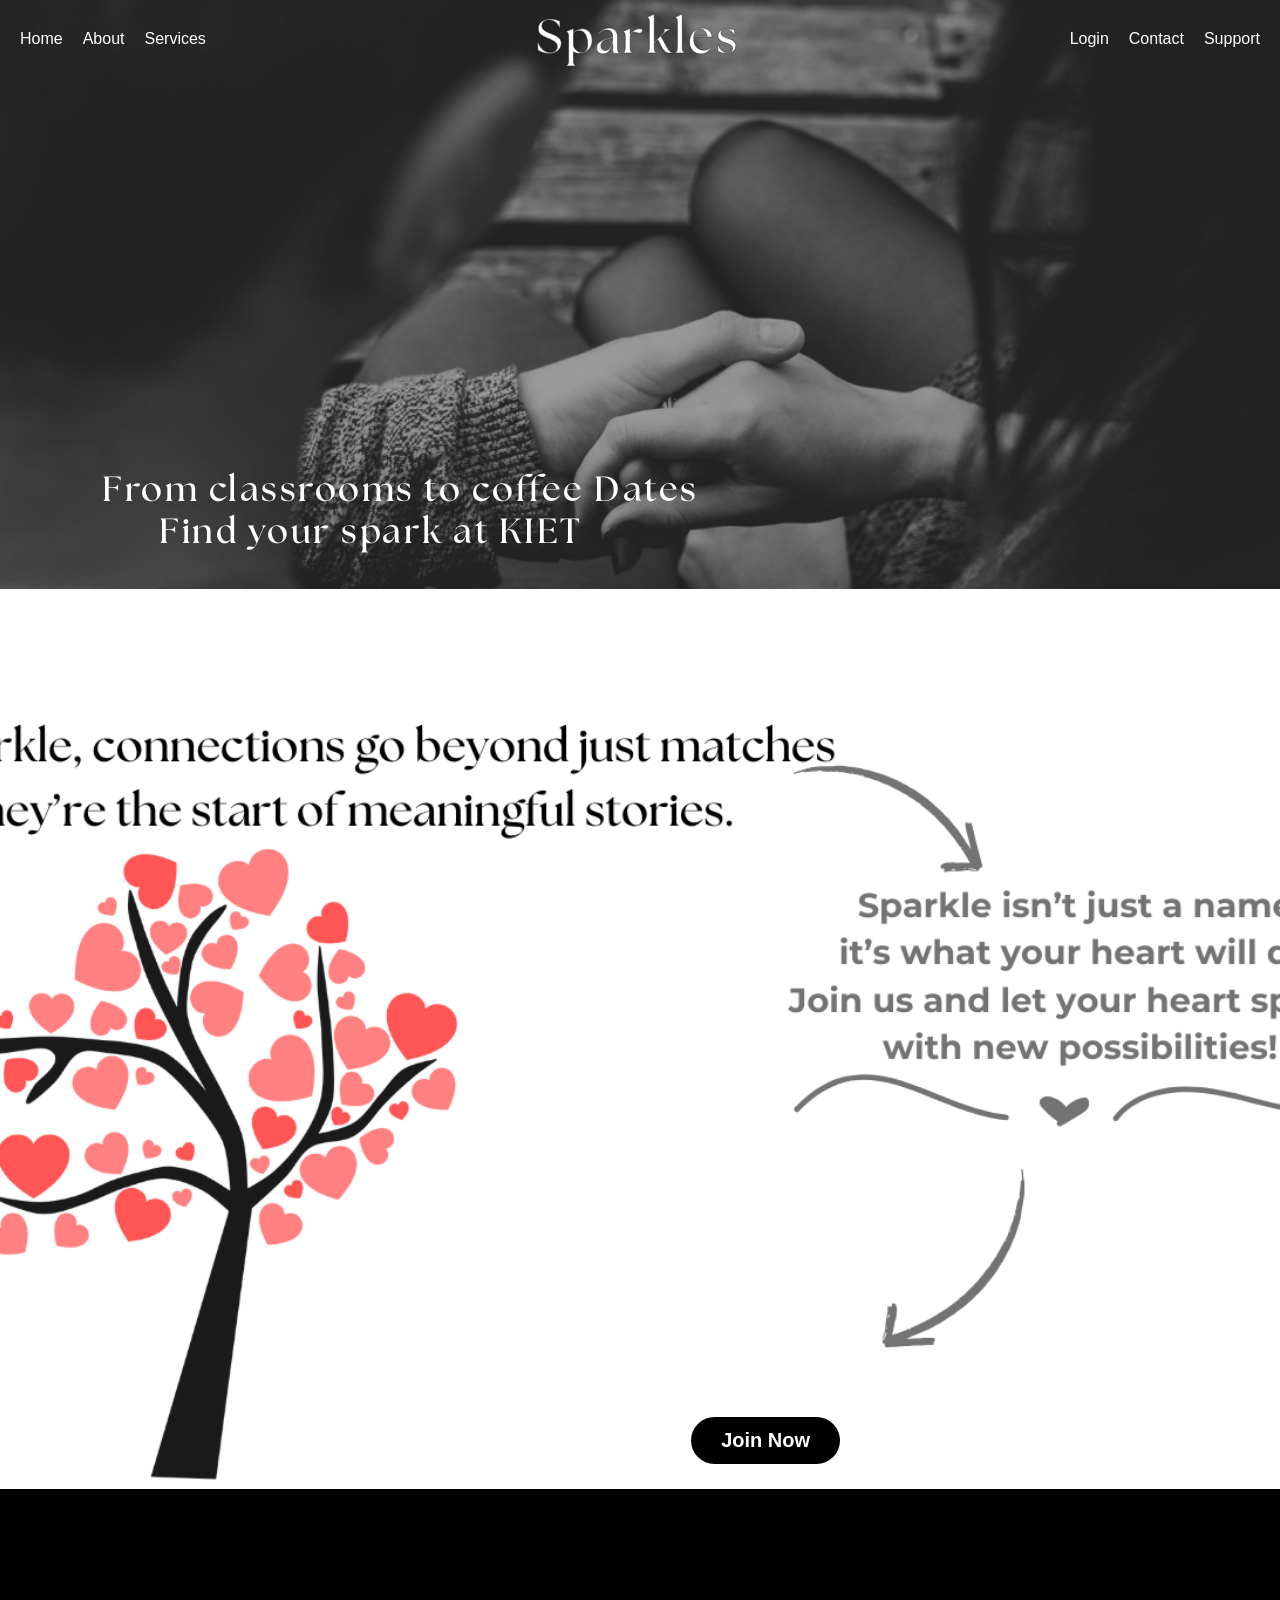
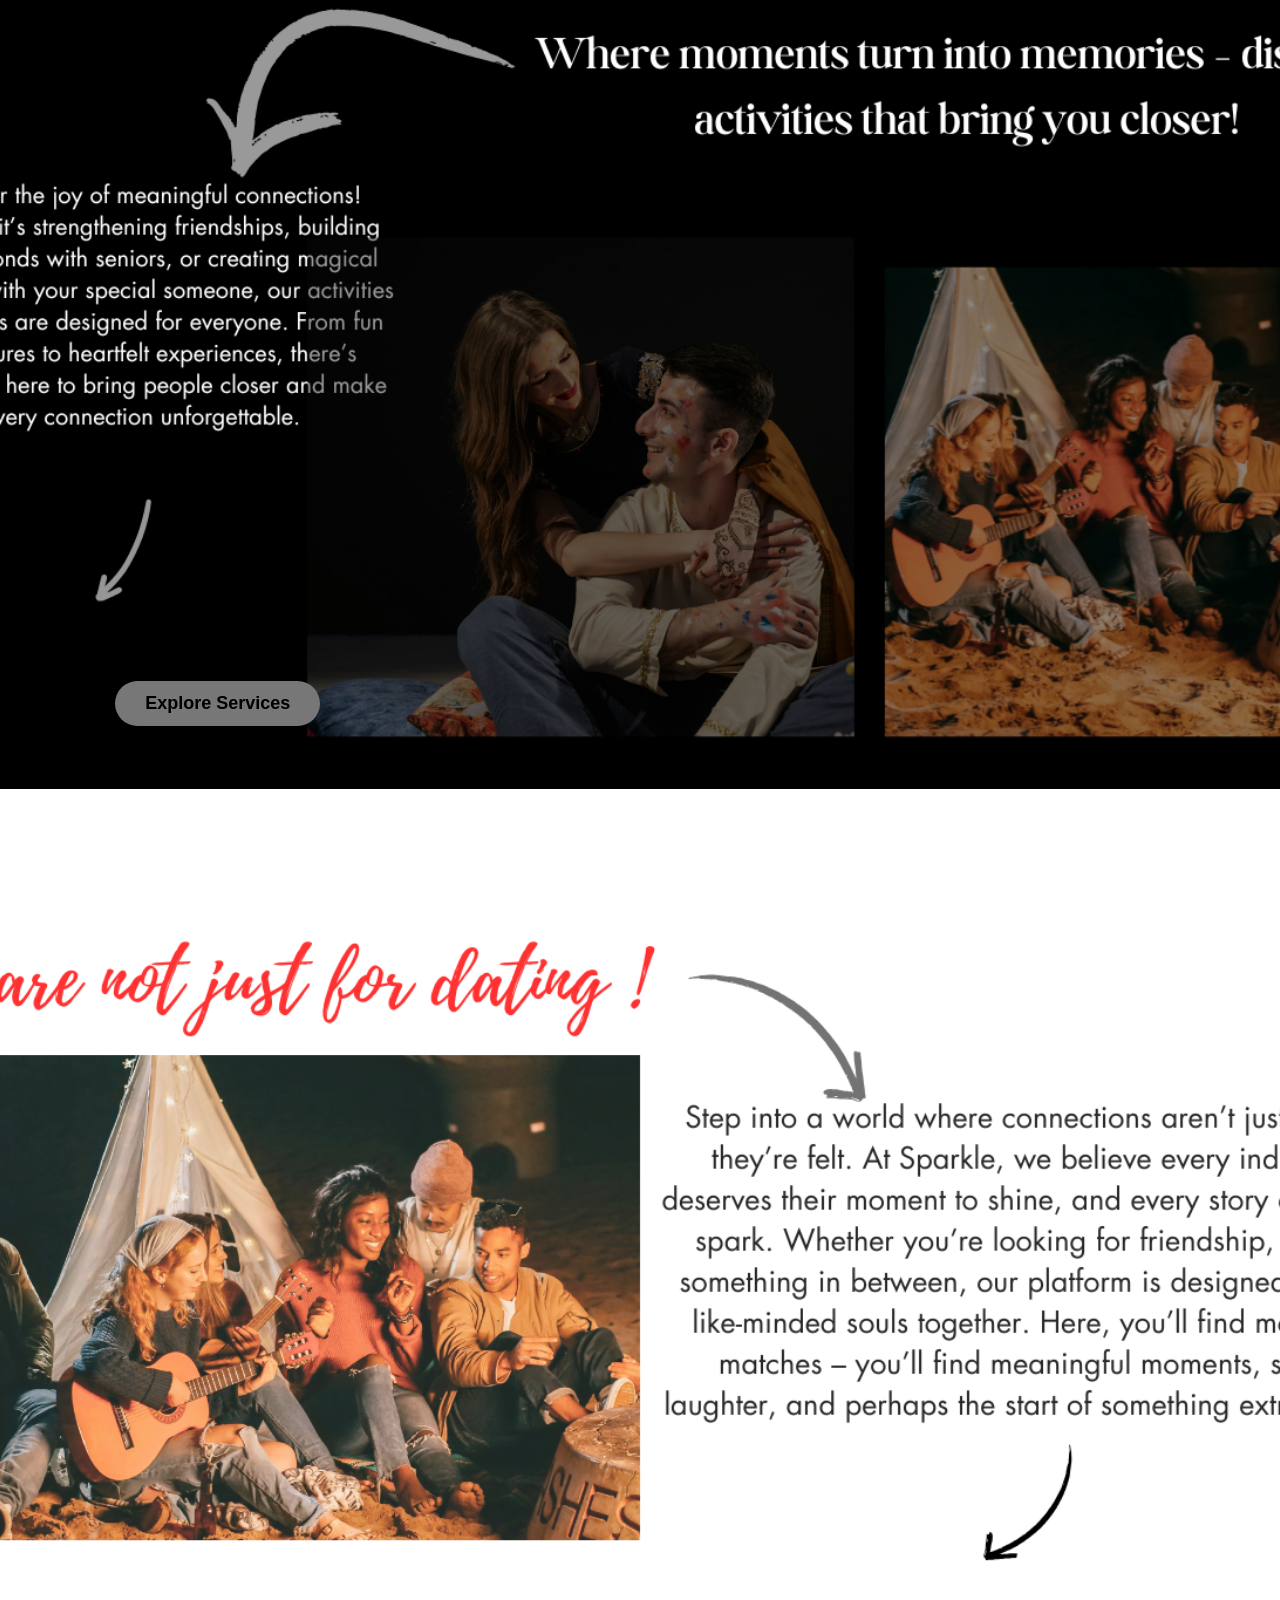
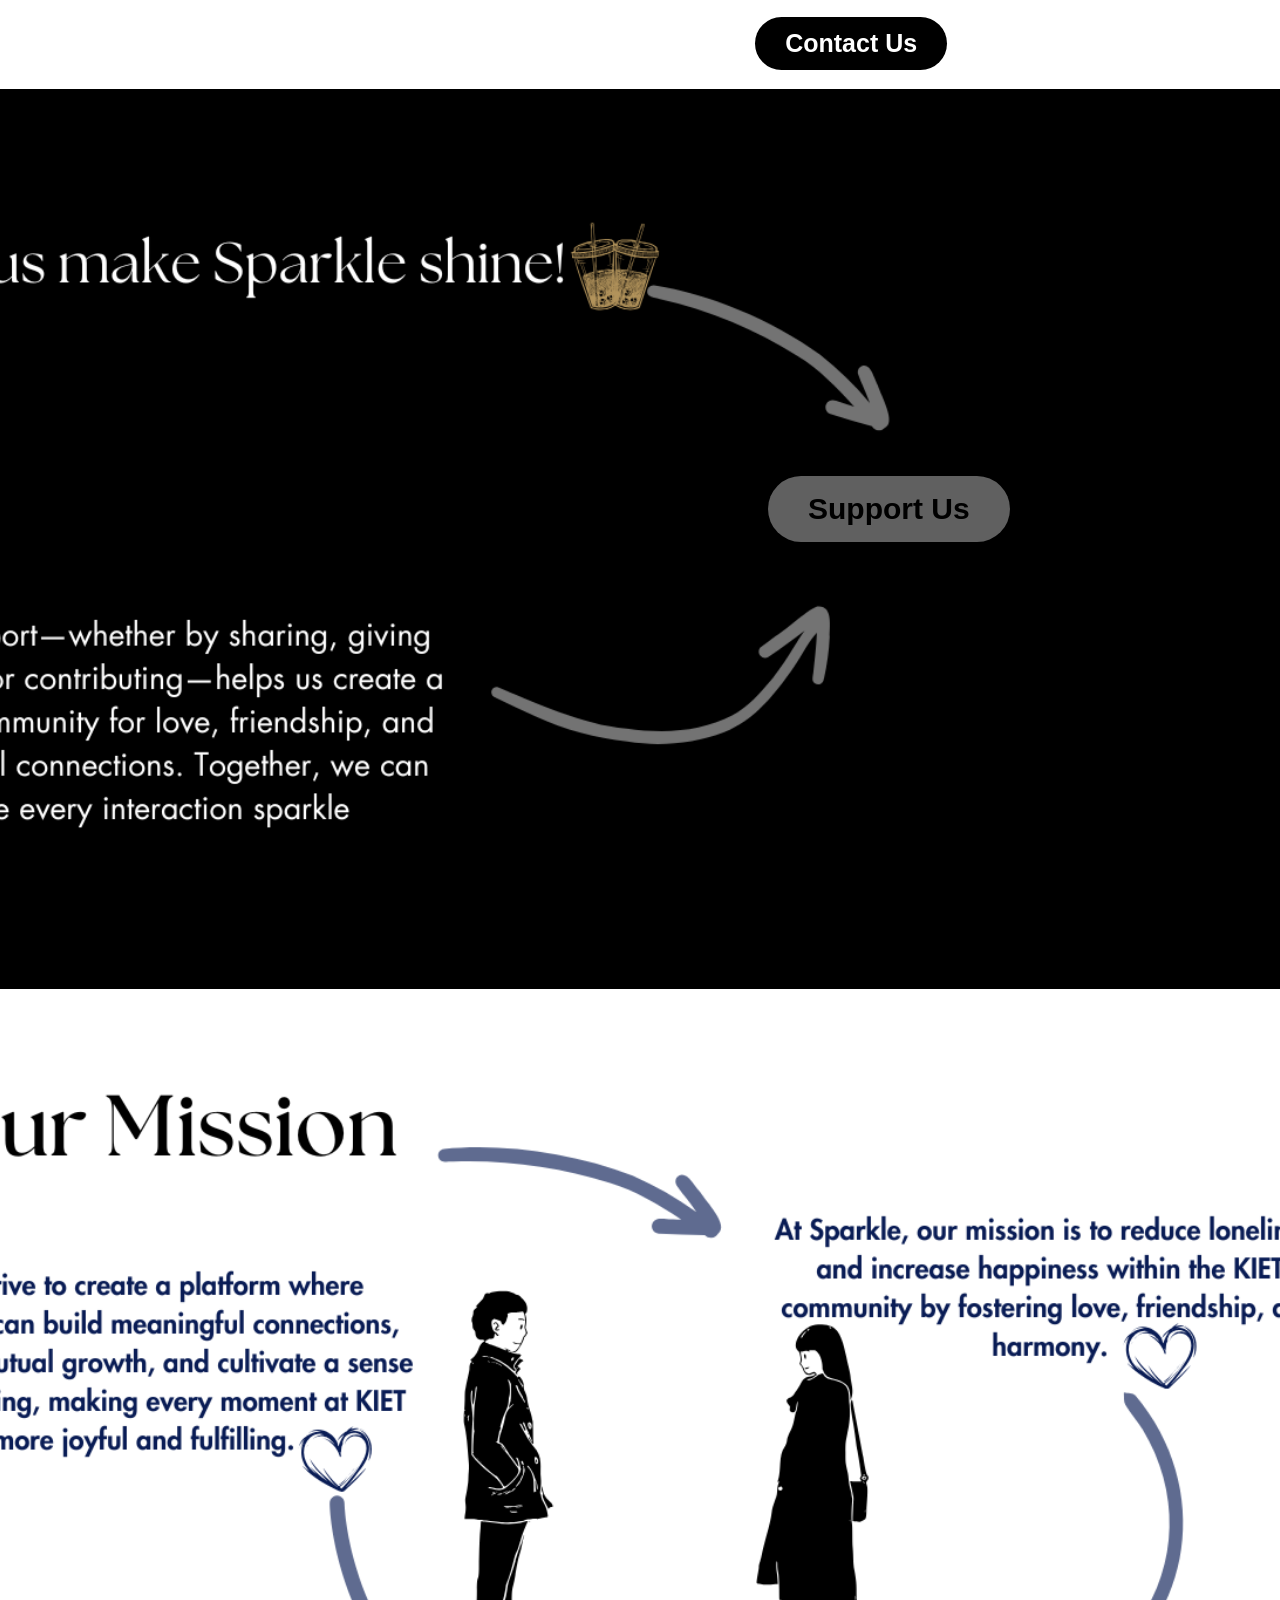
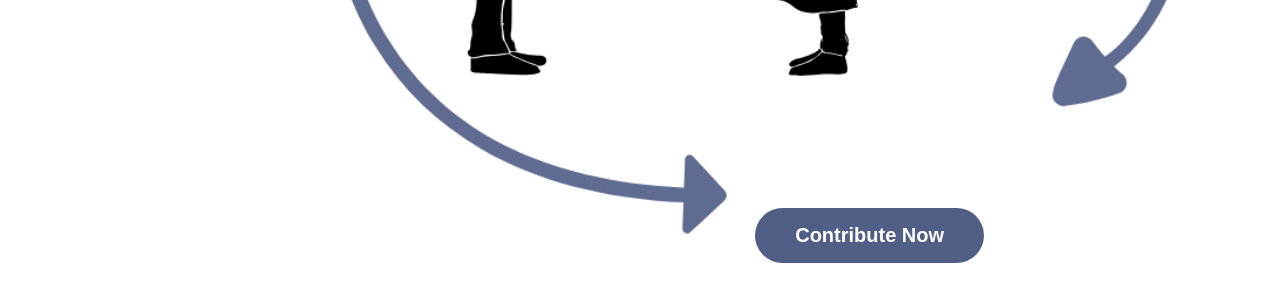
<file: try4.html>
<!DOCTYPE html>
<html lang="en">
<head>
  <meta charset="UTF-8">
  <meta name="viewport" content="width=device-width, initial-scale=1.0">
  <title>Sparkles</title>

  <!-- Link to the external CSS file -->
  <link rel="stylesheet" href="home.css">
</head>
<body>
  <!-- Navigation Bar -->
  <div class="navbar">
    <div class="nav-links">
      <a href="#home" class="nav-link">Home</a>
      <a href="#about" class="nav-link">About</a>
      <a href="#services" class="nav-link">Services</a>
    </div>
    <div class="logo">
      <a href="#home" class="logo-link">Sparkles</a>
    </div>
    <div class="nav-links">
      <a href="login/index.html" class="nav-link">Login</a>
      <a href="#contact" class="nav-link">Contact</a>
      <a href="#support" class="nav-link">Support</a>
    </div>
  </div>

  <!-- Main Content -->
  <div id="home" class="content">
    <p>From classrooms to coffee Dates<br>&nbsp;&nbsp;&nbsp;&nbsp;&nbsp;&nbsp;Find your spark at KIET</p>
  </div>

  <!-- Sections with Buttons -->
  <div id="about" class="about">
    <button class="section-button" id="about-button"><a href="login/index.html" class="logo-link">Join Now</a></button>
  </div>
  <div id="services" class="services">
    <button class="section-button" id="services-button">Explore Services</button>
  </div>
  <div id="contact" class="contact">
    <button class="section-button" id="contact-button">Contact Us</button>
  </div>
  <div id="support" class="support">
    <button class="section-button" id="support-button" onclick="window.open('https://sparkless-support.my.canva.site/support', '_blank')">Support Us</button>
  </div>
  <div id="contribute" class="contribute">
    <button class="section-button" id="contribute-button">Contribute Now</button>
  </div>

  <script src="script.js"></script>
</body>
</html>
</file>
<file: home.css>
@font-face {
    font-family: 'TheSeasons';
    src: url("Demo_Fonts/Fontspring-DEMO-theseasons-bd.otf") format('opentype');
    font-weight: normal;
    font-style: normal;
}

@font-face {
    font-family: 'Futura';
    src: url("C:/testing_dt/futura/Futura Other Fonts/FuturaOrtoLt-Light.ttf") format('truetype');
    font-weight: normal;
    font-style: normal;
}

html {
    scroll-behavior: smooth;
}

body {
    margin: 0;
    padding: 0;
    background-image: url("Home.png");
    background-size: cover;
    background-repeat: no-repeat;
    background-position: center;
    height: 100vh;
    font-family: Arial, sans-serif;
}

/* Navigation Bar Styling */
.navbar {
    position: fixed;
    top: 0;
    left: 0;
    width: 100%;
    background-color: transparent;
    z-index: 1000;
    display: flex; /* Flexbox layout */
    justify-content: space-between; /* Space items evenly */
    align-items: center;
    padding: 10px 20px;
    box-sizing: border-box;
    transition: background-color 0.3s ease;
}

.nav-links {
    display: flex;
    gap: 20px;
    margin: 0;
}

.nav-links a {
    color: white;
    text-decoration: none;
    font-size: 16px;
    transition: color 0.3s ease;
}

.nav-links a:hover {
    color: #9abbf3;
}

/* Logo Styling */
.logo {
    font-family: 'TheSeasons';
    font-size: 3rem;
    color: white;
    -webkit-text-stroke-width: 1px;
    -webkit-text-stroke-color: rgba(28, 39, 48, 0.5);
    font-weight: bold;
    letter-spacing: 2px;
    text-transform: capitalize;
    transition: color 0.3s ease, -webkit-text-stroke-color 0.3s ease;
}

.logo-link {
    text-decoration: none;
    color: inherit; /* Logo color will inherit from .logo */
}

/* Dark Mode Styling for Light Backgrounds */
.navbar.dark-mode {
    background-color: rgba(255, 255, 255, 0.95);
}

.navbar.dark-mode .nav-links a,
.navbar.dark-mode .logo-link {
    color: #333; /* Dark color for text */
}

.navbar.dark-mode .logo {
    -webkit-text-stroke-color: rgba(0, 0, 0, 0.3);
}

/* Page Section Styling */
 .about, .services, .contact, .support, .contribute {
    margin: 0;
    padding: 0;
    height: 100vh;
    background-size: cover;
    background-repeat: no-repeat;
    background-position: center;
    font-family: Arial, sans-serif;
}

.content {
  
    font-family: 'TheSeasons';
    color: white;
    text-align: left;
    padding-left: 8%;
    padding-top: 34%;
}

.content p {
    font-size: 35px;
    letter-spacing: 2.5px;
}

.about {
    background-image: url("web2.png");
}

.services {
    background-image: url("web4.png");
}

.contact {
    background-image: url("web5.png");
}

.support {
    background-image: url("support.png");
}

.contribute {
    background-image: url("contribute.png");
}

/* Button Styling for Each Section */
.section-button {
  background-color: #9abbf3; /* Light blue background */
  color: white;
  font-size: 18px;
  padding: 10px 20px;
  border: none;
  border-radius: 5px;
  cursor: pointer;
  transition: background-color 0.3s ease;
}

.section-button:hover {
  background-color: #7a99d4; /* Darker blue on hover */
}

/* Position buttons differently on each section */
#about-button {
  position: relative;
  top: 92%;
  left: 54%;
  padding: 12px 30px;
  background-color: black; /* Button background color */
  color: white; /* Text color */
  font-size: 20px; /* Text size */
  font-weight: bold;
  border: none;
  border-radius: 60px; /* Rounded corners */
  cursor: pointer;
  transition: background-color 0.3s ease, transform 0.3s ease; /* Smooth transition for background and scaling */
}

/* Hover Effect */
#about-button:hover {
  background-color: rgb(219, 96, 96); /* Change background color on hover */
  color: black; /* Change text color on hover */
  transform: scale(1.1); /* Slightly increase size for animation */
}



#services-button {
  position: relative;
  top: 88%;
  left: 9%;
  padding: 12px 30px;
  background-color: rgb(119, 119, 119); /* Button background color */
  color: rgb(0, 0, 0); /* Text color */
  font-size: 18px; /* Text size */
  font-weight: bold;
  border: none;
  border-radius: 60px; /* Rounded corners */
  cursor: pointer;
  transition: background-color 0.3s ease, transform 0.3s ease; /* Smooth transition for background and scaling */
}

/* Hover Effect */
#services-button:hover {
  background-color: #727476; /* Change background color on hover */
  color: black; /* Change text color on hover */
  transform: scale(1.1); /* Slightly increase size for animation */
}




#contact-button {
  position: relative;
  top: 92%;
  left: 59%;
  padding: 12px 30px;
  background-color: black; /* Button background color */
  color: white; /* Text color */
  font-size: 25px; /* Text size */
  font-weight: bold;
  border: none;
  border-radius: 60px; /* Rounded corners */
  cursor: pointer;
  transition: background-color 0.3s ease, transform 0.3s ease; /* Smooth transition for background and scaling */
}

/* Hover Effect */
#contact-button:hover {
  background-color: #72757b; /* Change background color on hover */
  color: black; /* Change text color on hover */
  transform: scale(1.1); /* Slightly increase size for animation */
}



#support-button {
  
  position: relative;
  top: 43%;
  left: 60%;
  padding: 16px 40px; /* Increased padding to make the button larger */
  background-color: rgb(96, 96, 96); /* Button background color */
  color: rgb(0, 0, 0); /* Text color */
  font-size: 30px; /* Increased font size for better visibility */
  font-weight: bold;
  border: none;
  border-radius: 60px; /* Rounded corners for a smoother appearance */
  cursor: pointer;
  transition: background-color 0.3s ease, transform 0.3s ease, font-size 0.3s ease; /* Smooth transition for background, scaling, and font size */
}

/* Hover Effect */
#support-button:hover {
  background-color: #767676; /* Change background color on hover */
  color: black; /* Change text color on hover */
  transform: scale(1.1); /* Slightly increase size for animation */
  font-size: 22px; /* Increase font size on hover for more emphasis */
}


#contribute-button {
  position: relative;
  top: 91%;
  left: 59%;
  padding: 16px 40px; /* Increased padding for larger button */
  background-color: #515F87; /* Button background color */
  color: white; /* Text color */
  font-size: 20px; /* Font size for the button text */
  font-weight: bold;
  border: none;
  border-radius: 60px; /* Rounded corners */
  cursor: pointer;
  transition: background-color 0.3s ease, transform 0.3s ease, font-size 0.3s ease; /* Smooth transitions for background, scaling, and font size */
}

/* Hover Effect */
#contribute-button:hover {
  background-color: #515F87; /* Change background color on hover */
  color: black; /* Change text color to black */
  transform: scale(1.1); /* Slightly increase size for animation */
  font-size: 22px; /* Increase font size during hover */
}
</file>
